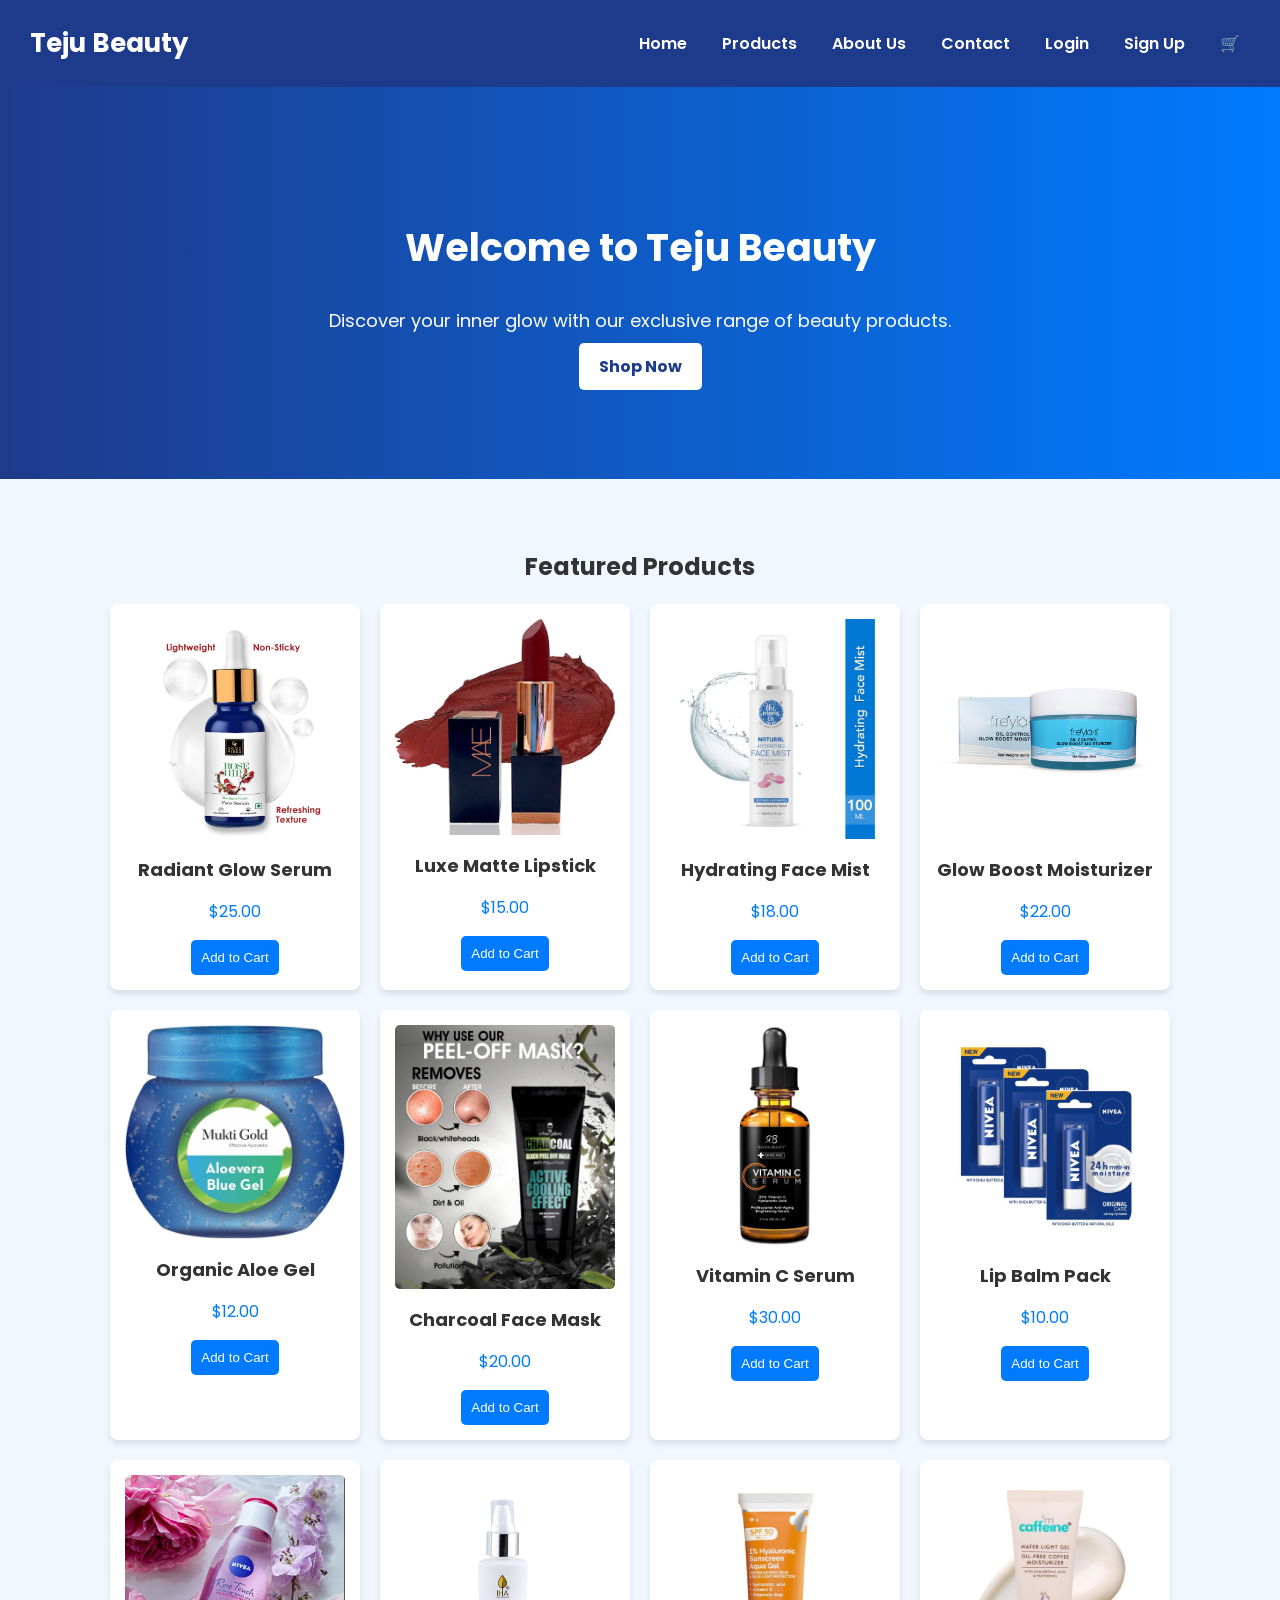
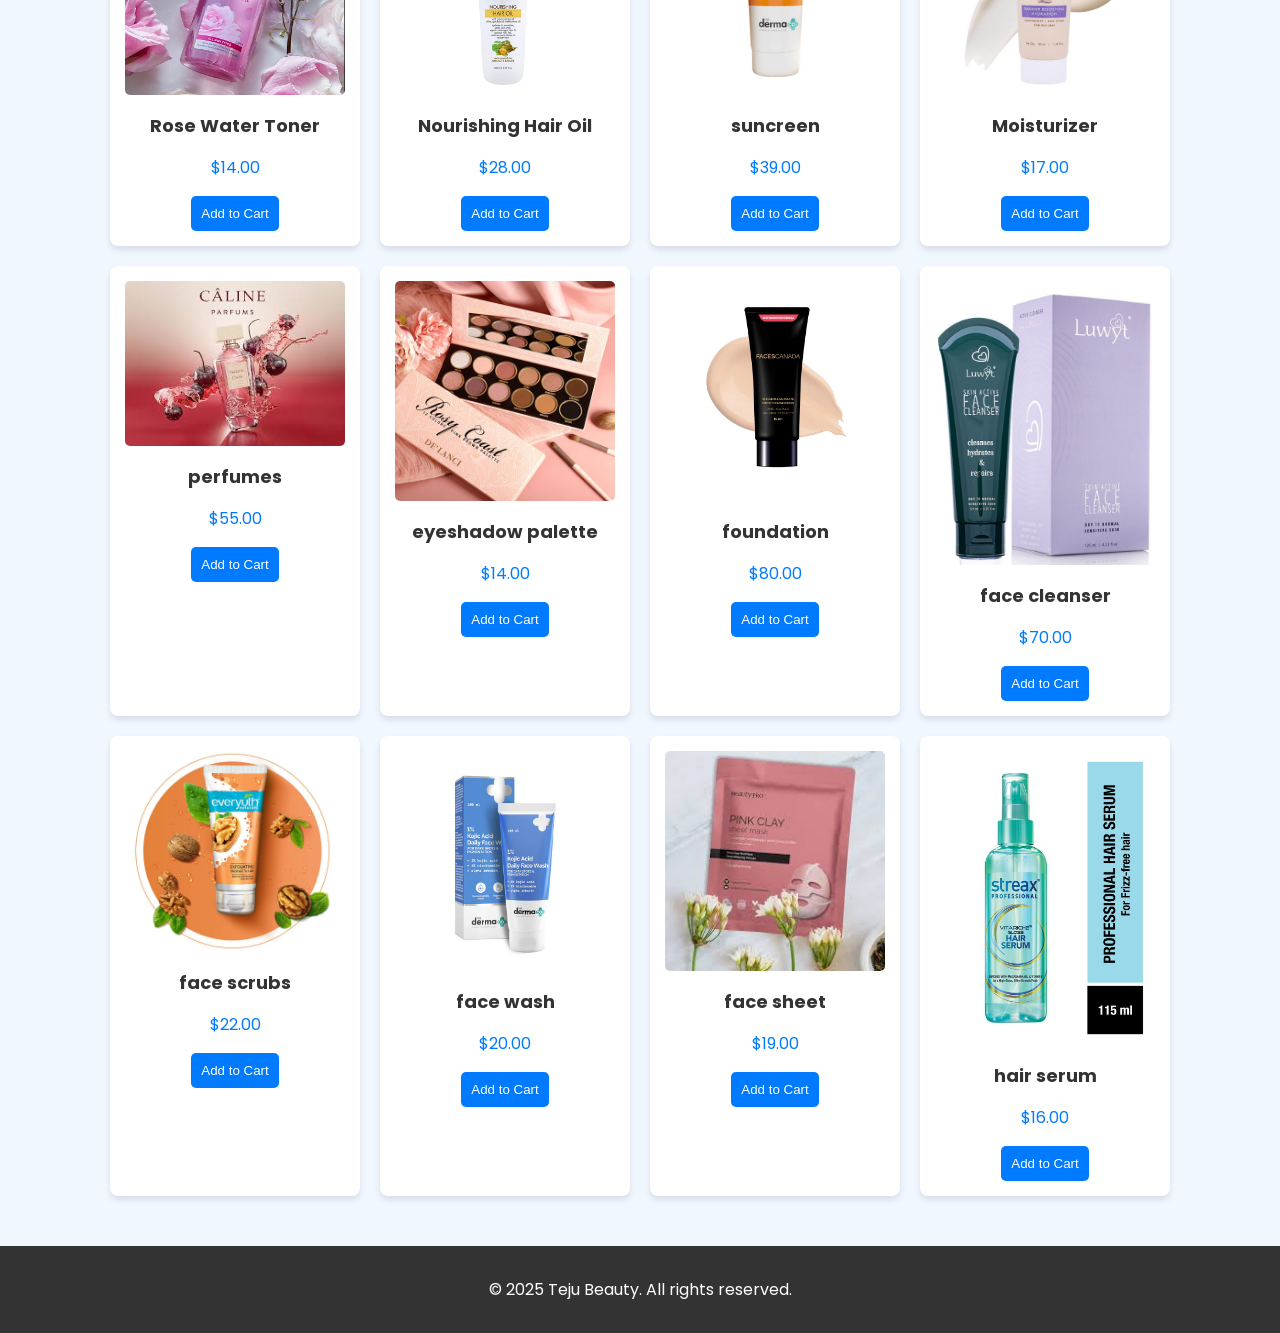
<file: teju products (2)[2]/teju products/index.html>
<!DOCTYPE html>
<html lang="en">

<head>
    <meta charset="UTF-8">
    <meta http-equiv="X-UA-Compatible" content="IE=edge">
    <meta name="viewport" content="width=device-width, initial-scale=1.0">
    <title>Teju Beauty - Your Ultimate Beauty Destination</title>
    <link rel="stylesheet" href="styles.css">
    <link href="https://fonts.googleapis.com/css2?family=Montserrat:wght@300;400;700&display=swap" rel="stylesheet">
</head>

<body>
    <header>
        <div class="logo">Teju Beauty</div>
        <nav>
            <ul>
                <li><a href="#home">Home</a></li>
                <li><a href="#products">Products</a></li>
                <li><a href="#about">About Us</a></li>
                <li><a href="#contact">Contact</a></li>
                <li><a href="#" id="loginBtn">Login</a></li>
                <li><a href="#" id="signupBtn">Sign Up</a></li>
                <li><a href="#cart" class="cart-icon">🛒</a></li>
            </ul>
        </nav>
    </header>

    <section id="home" class="hero-section">
        <h1>Welcome to Teju Beauty</h1>
        <p>Discover your inner glow with our exclusive range of beauty products.</p>
        <a href="#products" class="btn">Shop Now</a>
    </section>

    <section id="products" class="products-section">
        <h2>Featured Products</h2>
        <div class="products-grid">
            <div class="product-card">
                <img src="product 1.jpg" alt="Radiant Glow Serum">
                <h3>Radiant Glow Serum</h3>
                <p>$25.00</p>
                <button class="add-to-cart">Add to Cart</button>
            </div>
            <div class="product-card">
                <img src="product2.jpg" alt="Luxe Matte Lipstick">
                <h3>Luxe Matte Lipstick</h3>
                <p>$15.00</p>
                <button class="add-to-cart">Add to Cart</button>
            </div>
            <div class="product-card">
                <img src="product3.jpg" alt="Hydrating Face Mist">
                <h3>Hydrating Face Mist</h3>
                <p>$18.00</p>
                <button class="add-to-cart">Add to Cart</button>
            </div>
            <div class="product-card">
                <img src="product4.jpg" alt="Glow Boost Moisturizer">
                <h3>Glow Boost Moisturizer</h3>
                <p>$22.00</p>
                <button class="add-to-cart">Add to Cart</button>
            </div>
            <div class="product-card">
                <img src="product5.jpg" alt="Organic Aloe Gel">
                <h3>Organic Aloe Gel</h3>
                <p>$12.00</p>
                <button class="add-to-cart">Add to Cart</button>
            </div>
            <div class="product-card">
                <img src="product6.jpg" alt="Charcoal Face Mask">
                <h3>Charcoal Face Mask</h3>
                <p>$20.00</p>
                <button class="add-to-cart">Add to Cart</button>
            </div>
            <div class="product-card">
                <img src="product7.jpg" alt="Vitamin C Serum">
                <h3>Vitamin C Serum</h3>
                <p>$30.00</p>
                <button class="add-to-cart">Add to Cart</button>
            </div>
            <div class="product-card">
                <img src="product8.jpg" alt="Lip Balm Pack">
                <h3>Lip Balm Pack</h3>
                <p>$10.00</p>
                <button class="add-to-cart">Add to Cart</button>
            </div>
            <div class="product-card">
                <img src="product9.jpg" alt="Rose Water Toner">
                <h3>Rose Water Toner</h3>
                <p>$14.00</p>
                <button class="add-to-cart">Add to Cart</button>
            </div>
            <div class="product-card">
                <img src="product10.png" alt="Nourishing Hair Oil">
                <h3>Nourishing Hair Oil</h3>
                <p>$28.00</p>
                <button class="add-to-cart">Add to Cart</button>
            </div>
            <div class="product-card">
                <img src="suncreen.jpg" alt="suncreen">
                <h3>suncreen</h3>
                <p>$39.00</p>
                <button class="add-to-cart">Add to Cart</button>
            </div>
            <div class="product-card">
                <img src="moisturizer.jpg" alt="Moisturizer">
                <h3>Moisturizer</h3>
                <p>$17.00</p>
                <button class="add-to-cart">Add to Cart</button>
            </div> 
            <div class="product-card">
                <img src="product11.jpg" alt="perfumes">
                <h3>perfumes</h3>
                <p>$55.00</p>
                <button class="add-to-cart">Add to Cart</button>
            </div>
            <div class="product-card">
                <img src="product12.jpg" alt="eyeshadow palette">
                <h3>eyeshadow palette</h3>
                <p>$14.00</p>
                <button class="add-to-cart">Add to Cart</button>
            </div> 
            <div class="product-card">
                <img src="product13.jpg" alt="foundation">
                <h3>foundation</h3>
                <p>$80.00</p>
                <button class="add-to-cart">Add to Cart</button>
            </div>
            <div class="product-card">
                <img src="product14.jpg" alt=" face cleanser">
                <h3>face cleanser </h3>
                <p>$70.00</p>
                <button class="add-to-cart">Add to Cart</button>
            </div>
            <div class="product-card">
                <img src="product15.jpg" alt=" face scrubs">
                <h3>face scrubs </h3>
                <p>$22.00</p>
                <button class="add-to-cart">Add to Cart</button>
            </div>
            <div class="product-card">
                <img src="product16.jpg" alt=" face wash">
                <h3>face wash </h3>
                <p>$20.00</p>
                <button class="add-to-cart">Add to Cart</button>
            </div> 
            <div class="product-card">
                <img src="product17.jpg" alt=" face sheet">
                <h3>face sheet </h3>
                <p>$19.00</p>
                <button class="add-to-cart">Add to Cart</button>
            </div> 
            <div class="product-card">
                <img src="product18.jpg" alt="hair serum ">
                <h3> hair serum </h3>
                <p>$16.00</p>
                <button class="add-to-cart">Add to Cart</button>
        </div> 
</div>                                                                                                          
    </section>

    <div id="loginModal" class="modal">
        <div class="modal-content">
            <span class="close">&times;</span>
            <h2>Login</h2>
            <form id="loginForm">
                <input type="email" name="email" placeholder="Email" required>
                <input type="password" name="password" placeholder="Password" required>
                <button type="submit">Login</button>
            </form>
        </div>
    </div>

    <div id="signupModal" class="modal">
        <div class="modal-content">
            <span class="close">&times;</span>
            <h2>Sign Up</h2>
            <form id="signupForm">
                <input type="text" name="name" placeholder="Full Name" required>
                <input type="email" name="email" placeholder="Email" required>
                <input type="password" name="password" placeholder="Password" required>
                <button type="submit">Sign Up</button>
            </form>
        </div>
    </div>

    <footer>
        <p>&copy; 2025 Teju Beauty. All rights reserved.</p>
    </footer>

    <script src="script.js"></script>
</body>

</html>
</file>
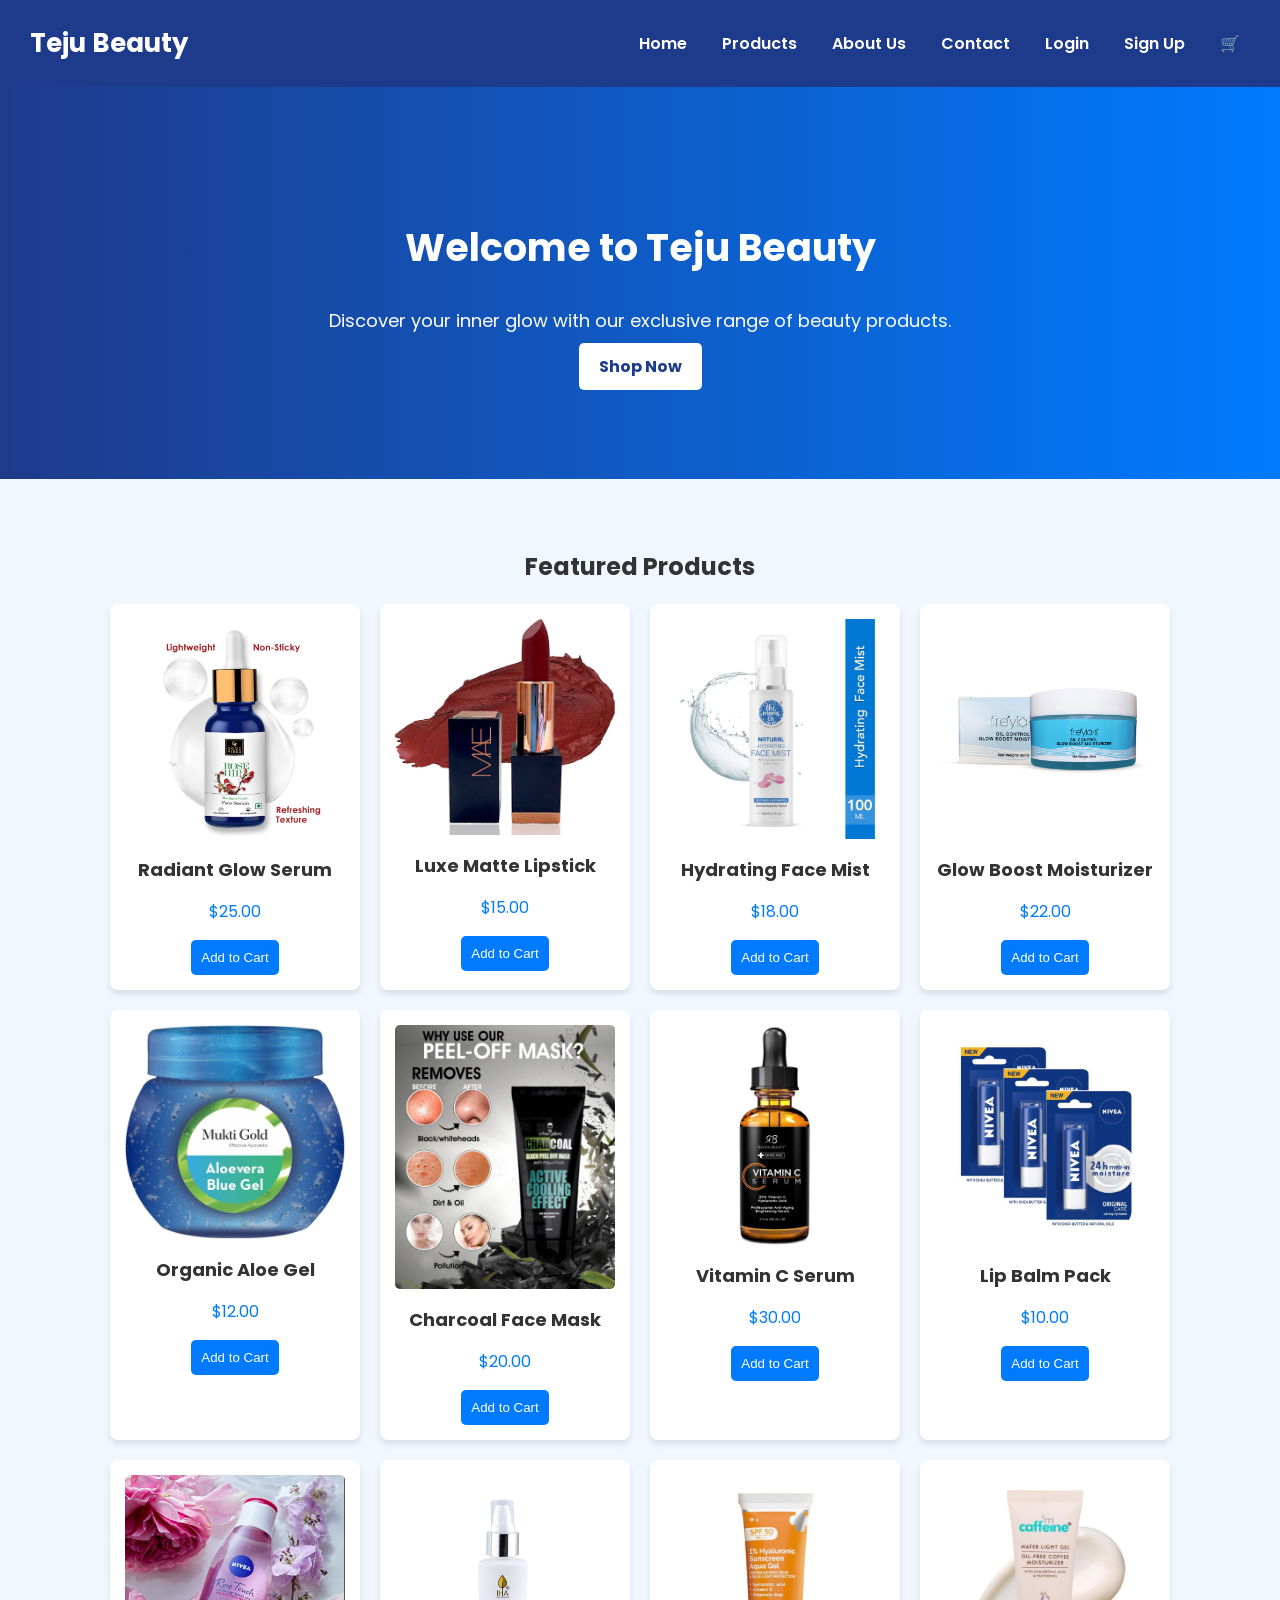
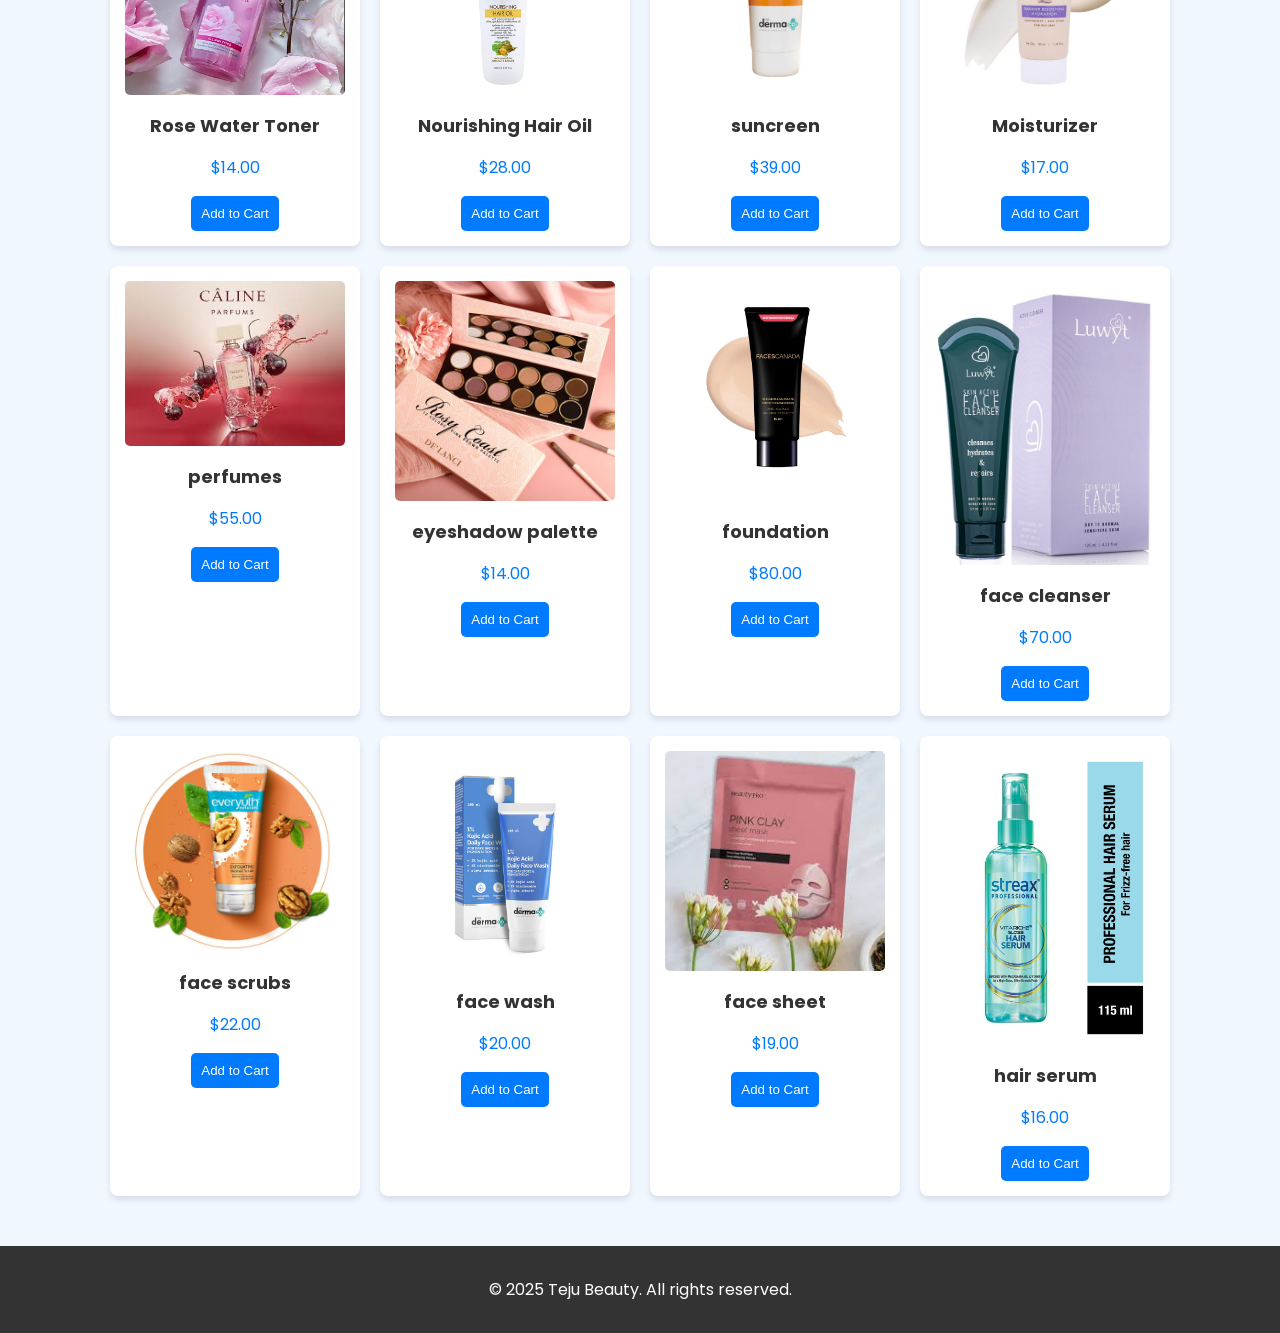
<file: teju products (2)[2]/teju products/Teju Beauty - Your Ultimate Beauty Destination.html>
<!DOCTYPE html>
<!-- saved from url=(0088)file:///C:/Users/prave/Documents/teju%20products%20(2)%5B2%5D/teju%20products/index.html -->
<html lang="en"><head><meta http-equiv="Content-Type" content="text/html; charset=UTF-8">
    
    <meta http-equiv="X-UA-Compatible" content="IE=edge">
    <meta name="viewport" content="width=device-width, initial-scale=1.0">
    <title>Teju Beauty - Your Ultimate Beauty Destination</title>
    <link rel="stylesheet" href="./Teju Beauty - Your Ultimate Beauty Destination_files/styles.css">
    <link href="./Teju Beauty - Your Ultimate Beauty Destination_files/css2" rel="stylesheet">
</head>

<body>
    <header>
        <div class="logo">Teju Beauty</div>
        <nav>
            <ul>
                <li><a href="file:///C:/Users/prave/Documents/teju%20products%20(2)%5B2%5D/teju%20products/index.html#home">Home</a></li>
                <li><a href="file:///C:/Users/prave/Documents/teju%20products%20(2)%5B2%5D/teju%20products/index.html#products">Products</a></li>
                <li><a href="file:///C:/Users/prave/Documents/teju%20products%20(2)%5B2%5D/teju%20products/index.html#about">About Us</a></li>
                <li><a href="file:///C:/Users/prave/Documents/teju%20products%20(2)%5B2%5D/teju%20products/index.html#contact">Contact</a></li>
                <li><a href="file:///C:/Users/prave/Documents/teju%20products%20(2)%5B2%5D/teju%20products/index.html#" id="loginBtn">Login</a></li>
                <li><a href="file:///C:/Users/prave/Documents/teju%20products%20(2)%5B2%5D/teju%20products/index.html#" id="signupBtn">Sign Up</a></li>
                <li><a href="file:///C:/Users/prave/Documents/teju%20products%20(2)%5B2%5D/teju%20products/index.html#cart" class="cart-icon">🛒</a></li>
            </ul>
        </nav>
    </header>

    <section id="home" class="hero-section">
        <h1>Welcome to Teju Beauty</h1>
        <p>Discover your inner glow with our exclusive range of beauty products.</p>
        <a href="file:///C:/Users/prave/Documents/teju%20products%20(2)%5B2%5D/teju%20products/index.html#products" class="btn">Shop Now</a>
    </section>

    <section id="products" class="products-section">
        <h2>Featured Products</h2>
        <div class="products-grid">
            <div class="product-card">
                <img src="./Teju Beauty - Your Ultimate Beauty Destination_files/product 1.jpg" alt="Radiant Glow Serum">
                <h3>Radiant Glow Serum</h3>
                <p>$25.00</p>
                <button class="add-to-cart">Add to Cart</button>
            </div>
            <div class="product-card">
                <img src="./Teju Beauty - Your Ultimate Beauty Destination_files/product2.jpg" alt="Luxe Matte Lipstick">
                <h3>Luxe Matte Lipstick</h3>
                <p>$15.00</p>
                <button class="add-to-cart">Add to Cart</button>
            </div>
            <div class="product-card">
                <img src="./Teju Beauty - Your Ultimate Beauty Destination_files/product3.jpg" alt="Hydrating Face Mist">
                <h3>Hydrating Face Mist</h3>
                <p>$18.00</p>
                <button class="add-to-cart">Add to Cart</button>
            </div>
            <div class="product-card">
                <img src="./Teju Beauty - Your Ultimate Beauty Destination_files/product4.jpg" alt="Glow Boost Moisturizer">
                <h3>Glow Boost Moisturizer</h3>
                <p>$22.00</p>
                <button class="add-to-cart">Add to Cart</button>
            </div>
            <div class="product-card">
                <img src="./Teju Beauty - Your Ultimate Beauty Destination_files/product5.jpg" alt="Organic Aloe Gel">
                <h3>Organic Aloe Gel</h3>
                <p>$12.00</p>
                <button class="add-to-cart">Add to Cart</button>
            </div>
            <div class="product-card">
                <img src="./Teju Beauty - Your Ultimate Beauty Destination_files/product6.jpg" alt="Charcoal Face Mask">
                <h3>Charcoal Face Mask</h3>
                <p>$20.00</p>
                <button class="add-to-cart">Add to Cart</button>
            </div>
            <div class="product-card">
                <img src="./Teju Beauty - Your Ultimate Beauty Destination_files/product7.jpg" alt="Vitamin C Serum">
                <h3>Vitamin C Serum</h3>
                <p>$30.00</p>
                <button class="add-to-cart">Add to Cart</button>
            </div>
            <div class="product-card">
                <img src="./Teju Beauty - Your Ultimate Beauty Destination_files/product8.jpg" alt="Lip Balm Pack">
                <h3>Lip Balm Pack</h3>
                <p>$10.00</p>
                <button class="add-to-cart">Add to Cart</button>
            </div>
            <div class="product-card">
                <img src="./Teju Beauty - Your Ultimate Beauty Destination_files/product9.jpg" alt="Rose Water Toner">
                <h3>Rose Water Toner</h3>
                <p>$14.00</p>
                <button class="add-to-cart">Add to Cart</button>
            </div>
            <div class="product-card">
                <img src="./Teju Beauty - Your Ultimate Beauty Destination_files/product10.png" alt="Nourishing Hair Oil">
                <h3>Nourishing Hair Oil</h3>
                <p>$28.00</p>
                <button class="add-to-cart">Add to Cart</button>
            </div>
            <div class="product-card">
                <img src="./Teju Beauty - Your Ultimate Beauty Destination_files/suncreen.jpg" alt="suncreen">
                <h3>suncreen</h3>
                <p>$39.00</p>
                <button class="add-to-cart">Add to Cart</button>
            </div>
            <div class="product-card">
                <img src="./Teju Beauty - Your Ultimate Beauty Destination_files/moisturizer.jpg" alt="Moisturizer">
                <h3>Moisturizer</h3>
                <p>$17.00</p>
                <button class="add-to-cart">Add to Cart</button>
            </div> 
            <div class="product-card">
                <img src="./Teju Beauty - Your Ultimate Beauty Destination_files/product11.jpg" alt="perfumes">
                <h3>perfumes</h3>
                <p>$55.00</p>
                <button class="add-to-cart">Add to Cart</button>
            </div>
            <div class="product-card">
                <img src="./Teju Beauty - Your Ultimate Beauty Destination_files/product12.jpg" alt="eyeshadow palette">
                <h3>eyeshadow palette</h3>
                <p>$14.00</p>
                <button class="add-to-cart">Add to Cart</button>
            </div> 
            <div class="product-card">
                <img src="./Teju Beauty - Your Ultimate Beauty Destination_files/product13.jpg" alt="foundation">
                <h3>foundation</h3>
                <p>$80.00</p>
                <button class="add-to-cart">Add to Cart</button>
            </div>
            <div class="product-card">
                <img src="./Teju Beauty - Your Ultimate Beauty Destination_files/product14.jpg" alt=" face cleanser">
                <h3>face cleanser </h3>
                <p>$70.00</p>
                <button class="add-to-cart">Add to Cart</button>
            </div>
            <div class="product-card">
                <img src="./Teju Beauty - Your Ultimate Beauty Destination_files/product15.jpg" alt=" face scrubs">
                <h3>face scrubs </h3>
                <p>$22.00</p>
                <button class="add-to-cart">Add to Cart</button>
            </div>
            <div class="product-card">
                <img src="./Teju Beauty - Your Ultimate Beauty Destination_files/product16.jpg" alt=" face wash">
                <h3>face wash </h3>
                <p>$20.00</p>
                <button class="add-to-cart">Add to Cart</button>
            </div> 
            <div class="product-card">
                <img src="./Teju Beauty - Your Ultimate Beauty Destination_files/product17.jpg" alt=" face sheet">
                <h3>face sheet </h3>
                <p>$19.00</p>
                <button class="add-to-cart">Add to Cart</button>
            </div> 
            <div class="product-card">
                <img src="./Teju Beauty - Your Ultimate Beauty Destination_files/product18.jpg" alt="hair serum ">
                <h3> hair serum </h3>
                <p>$16.00</p>
                <button class="add-to-cart">Add to Cart</button>
        </div> 
</div>                                                                                                          
    </section>

    <div id="loginModal" class="modal">
        <div class="modal-content">
            <span class="close">×</span>
            <h2>Login</h2>
            <form id="loginForm">
                <input type="email" name="email" placeholder="Email" required="">
                <input type="password" name="password" placeholder="Password" required="">
                <button type="submit">Login</button>
            </form>
        </div>
    </div>

    <div id="signupModal" class="modal">
        <div class="modal-content">
            <span class="close">×</span>
            <h2>Sign Up</h2>
            <form id="signupForm">
                <input type="text" name="name" placeholder="Full Name" required="">
                <input type="email" name="email" placeholder="Email" required="">
                <input type="password" name="password" placeholder="Password" required="">
                <button type="submit">Sign Up</button>
            </form>
        </div>
    </div>

    <footer>
        <p>© 2025 Teju Beauty. All rights reserved.</p>
    </footer>

    <script src="./Teju Beauty - Your Ultimate Beauty Destination_files/script.js"></script>



</body></html>
</file>
<file: teju products (2)[2]/teju products/styles.css>
/* Import Google Font */
@import url('https://fonts.googleapis.com/css2?family=Poppins:wght@300;400;700&display=swap');

/* General Styles */
body {
    font-family: 'Poppins', sans-serif;
    margin: 0;
    padding: 0;
    background-color: #f0f7ff;
    color: #333;
}

/* Header & Navigation */
header {
    display: flex;
    justify-content: space-between;
    align-items: center;
    background: #1e3a8a;
    padding: 15px 30px;
    color: white;
}

.logo {
    font-size: 26px;
    font-weight: bold;
}

nav ul {
    list-style: none;
    display: flex;
    gap: 15px;
}

nav ul li {
    display: inline;
}

nav ul li a {
    text-decoration: none;
    color: white;
    font-weight: 600;
    padding: 10px;
    transition: 0.3s ease-in-out;
}

nav ul li a:hover {
    background: white;
    color: #1e3a8a;
    border-radius: 5px;
    padding: 10px;
}

/* Hero Section */
.hero-section {
    background: linear-gradient(to right, #1e3a8a, #007bff);
    text-align: center;
    color: white;
    padding: 100px 20px;
}

.hero-section h1 {
    font-size: 38px;
    font-weight: 700;
}

.hero-section p {
    font-size: 18px;
    margin-bottom: 20px;
}

.btn {
    background: white;
    color: #1e3a8a;
    padding: 12px 20px;
    text-decoration: none;
    font-weight: bold;
    border-radius: 5px;
    transition: 0.3s ease-in-out;
}

.btn:hover {
    background: #1e3a8a;
    color: white;
}

/* Product Section */
.products-section {
    padding: 50px 20px;
    text-align: center;
}

.products-grid {
    display: flex;
    flex-wrap: wrap;
    justify-content: center;
    gap: 20px;
}

.product-card {
    background: white;
    border-radius: 8px;
    box-shadow: 0px 4px 6px rgba(0, 0, 0, 0.1);
    padding: 15px;
    text-align: center;
    width: 220px;
    transition: 0.3s ease-in-out;
}

.product-card:hover {
    transform: scale(1.05);
    box-shadow: 0px 6px 10px rgba(0, 0, 0, 0.2);
}

.product-card img {
    width: 100%;
    border-radius: 5px;
}

.product-card h3 {
    font-size: 18px;
    margin: 10px 0;
}

.product-card p {
    font-size: 16px;
    color: #007bff;
}

.add-to-cart {
    background: #007bff;
    color: white;
    padding: 10px;
    border: none;
    cursor: pointer;
    border-radius: 5px;
    transition: 0.3s ease-in-out;
}

.add-to-cart:hover {
    background: #0056b3;
}

/* About Section */
.about-section {
    padding: 50px 20px;
    text-align: center;
    background: #d0e1ff;
}

/* Contact Section */
.contact-section {
    padding: 50px 20px;
    text-align: center;
}

.contact-section form {
    max-width: 400px;
    margin: 0 auto;
    display: flex;
    flex-direction: column;
}

.contact-section input, 
.contact-section textarea {
    margin: 10px 0;
    padding: 10px;
    border: 1px solid #ccc;
    border-radius: 5px;
}

.contact-section button {
    background: #007bff;
    color: white;
    padding: 10px;
    border: none;
    cursor: pointer;
    border-radius: 5px;
    transition: 0.3s ease-in-out;
}

.contact-section button:hover {
    background: #0056b3;
}

/* Footer */
footer {
    background: #333;
    color: white;
    text-align: center;
    padding: 15px;
}

.social-links a {
    color: white;
    margin: 0 10px;
    text-decoration: none;
}

.social-links a:hover {
    text-decoration: underline;
}

/* Login & Signup Modals */
.modal {
    display: none;
    position: fixed;
    top: 50%;
    left: 50%;
    transform: translate(-50%, -50%);
    background: white;
    padding: 20px;
    box-shadow: 0px 4px 6px rgba(0, 0, 0, 0.2);
    border-radius: 10px;
    width: 300px;
    text-align: center;
}

.modal-content {
    text-align: center;
}

.close {
    float: right;
    font-size: 20px;
    cursor: pointer;
    color: #007bff;
    transition: 0.3s ease-in-out;
}

.close:hover {
    color: #0056b3;
}

.modal input {
    width: 90%;
    margin: 10px 0;
    padding: 10px;
    border: 1px solid #ccc;
    border-radius: 5px;
}

.modal button {
    background: #007bff;
    color: white;
    padding: 10px;
    border: none;
    cursor: pointer;
    border-radius: 5px;
    transition: 0.3s ease-in-out;
}

.modal button:hover {
    background: #0056b3;
}

/* Responsive */
@media (max-width: 768px) {
    header {
        flex-direction: column;
        text-align: center;
    }

    nav ul {
        flex-direction: column;
        padding: 0;
    }

    .hero-section {
        padding: 60px 20px;
    }

    .products-grid {
        flex-direction: column;
        align-items: center;
    }

    .product-card {
        width: 90%;
    }
}
</file>
<file: teju products (2)[2]/teju products/Teju Beauty - Your Ultimate Beauty Destination_files/styles.css>
/* Import Google Font */
@import url('https://fonts.googleapis.com/css2?family=Poppins:wght@300;400;700&display=swap');

/* General Styles */
body {
    font-family: 'Poppins', sans-serif;
    margin: 0;
    padding: 0;
    background-color: #f0f7ff;
    color: #333;
}

/* Header & Navigation */
header {
    display: flex;
    justify-content: space-between;
    align-items: center;
    background: #1e3a8a;
    padding: 15px 30px;
    color: white;
}

.logo {
    font-size: 26px;
    font-weight: bold;
}

nav ul {
    list-style: none;
    display: flex;
    gap: 15px;
}

nav ul li {
    display: inline;
}

nav ul li a {
    text-decoration: none;
    color: white;
    font-weight: 600;
    padding: 10px;
    transition: 0.3s ease-in-out;
}

nav ul li a:hover {
    background: white;
    color: #1e3a8a;
    border-radius: 5px;
    padding: 10px;
}

/* Hero Section */
.hero-section {
    background: linear-gradient(to right, #1e3a8a, #007bff);
    text-align: center;
    color: white;
    padding: 100px 20px;
}

.hero-section h1 {
    font-size: 38px;
    font-weight: 700;
}

.hero-section p {
    font-size: 18px;
    margin-bottom: 20px;
}

.btn {
    background: white;
    color: #1e3a8a;
    padding: 12px 20px;
    text-decoration: none;
    font-weight: bold;
    border-radius: 5px;
    transition: 0.3s ease-in-out;
}

.btn:hover {
    background: #1e3a8a;
    color: white;
}

/* Product Section */
.products-section {
    padding: 50px 20px;
    text-align: center;
}

.products-grid {
    display: flex;
    flex-wrap: wrap;
    justify-content: center;
    gap: 20px;
}

.product-card {
    background: white;
    border-radius: 8px;
    box-shadow: 0px 4px 6px rgba(0, 0, 0, 0.1);
    padding: 15px;
    text-align: center;
    width: 220px;
    transition: 0.3s ease-in-out;
}

.product-card:hover {
    transform: scale(1.05);
    box-shadow: 0px 6px 10px rgba(0, 0, 0, 0.2);
}

.product-card img {
    width: 100%;
    border-radius: 5px;
}

.product-card h3 {
    font-size: 18px;
    margin: 10px 0;
}

.product-card p {
    font-size: 16px;
    color: #007bff;
}

.add-to-cart {
    background: #007bff;
    color: white;
    padding: 10px;
    border: none;
    cursor: pointer;
    border-radius: 5px;
    transition: 0.3s ease-in-out;
}

.add-to-cart:hover {
    background: #0056b3;
}

/* About Section */
.about-section {
    padding: 50px 20px;
    text-align: center;
    background: #d0e1ff;
}

/* Contact Section */
.contact-section {
    padding: 50px 20px;
    text-align: center;
}

.contact-section form {
    max-width: 400px;
    margin: 0 auto;
    display: flex;
    flex-direction: column;
}

.contact-section input, 
.contact-section textarea {
    margin: 10px 0;
    padding: 10px;
    border: 1px solid #ccc;
    border-radius: 5px;
}

.contact-section button {
    background: #007bff;
    color: white;
    padding: 10px;
    border: none;
    cursor: pointer;
    border-radius: 5px;
    transition: 0.3s ease-in-out;
}

.contact-section button:hover {
    background: #0056b3;
}

/* Footer */
footer {
    background: #333;
    color: white;
    text-align: center;
    padding: 15px;
}

.social-links a {
    color: white;
    margin: 0 10px;
    text-decoration: none;
}

.social-links a:hover {
    text-decoration: underline;
}

/* Login & Signup Modals */
.modal {
    display: none;
    position: fixed;
    top: 50%;
    left: 50%;
    transform: translate(-50%, -50%);
    background: white;
    padding: 20px;
    box-shadow: 0px 4px 6px rgba(0, 0, 0, 0.2);
    border-radius: 10px;
    width: 300px;
    text-align: center;
}

.modal-content {
    text-align: center;
}

.close {
    float: right;
    font-size: 20px;
    cursor: pointer;
    color: #007bff;
    transition: 0.3s ease-in-out;
}

.close:hover {
    color: #0056b3;
}

.modal input {
    width: 90%;
    margin: 10px 0;
    padding: 10px;
    border: 1px solid #ccc;
    border-radius: 5px;
}

.modal button {
    background: #007bff;
    color: white;
    padding: 10px;
    border: none;
    cursor: pointer;
    border-radius: 5px;
    transition: 0.3s ease-in-out;
}

.modal button:hover {
    background: #0056b3;
}

/* Responsive */
@media (max-width: 768px) {
    header {
        flex-direction: column;
        text-align: center;
    }

    nav ul {
        flex-direction: column;
        padding: 0;
    }

    .hero-section {
        padding: 60px 20px;
    }

    .products-grid {
        flex-direction: column;
        align-items: center;
    }

    .product-card {
        width: 90%;
    }
}
</file>
